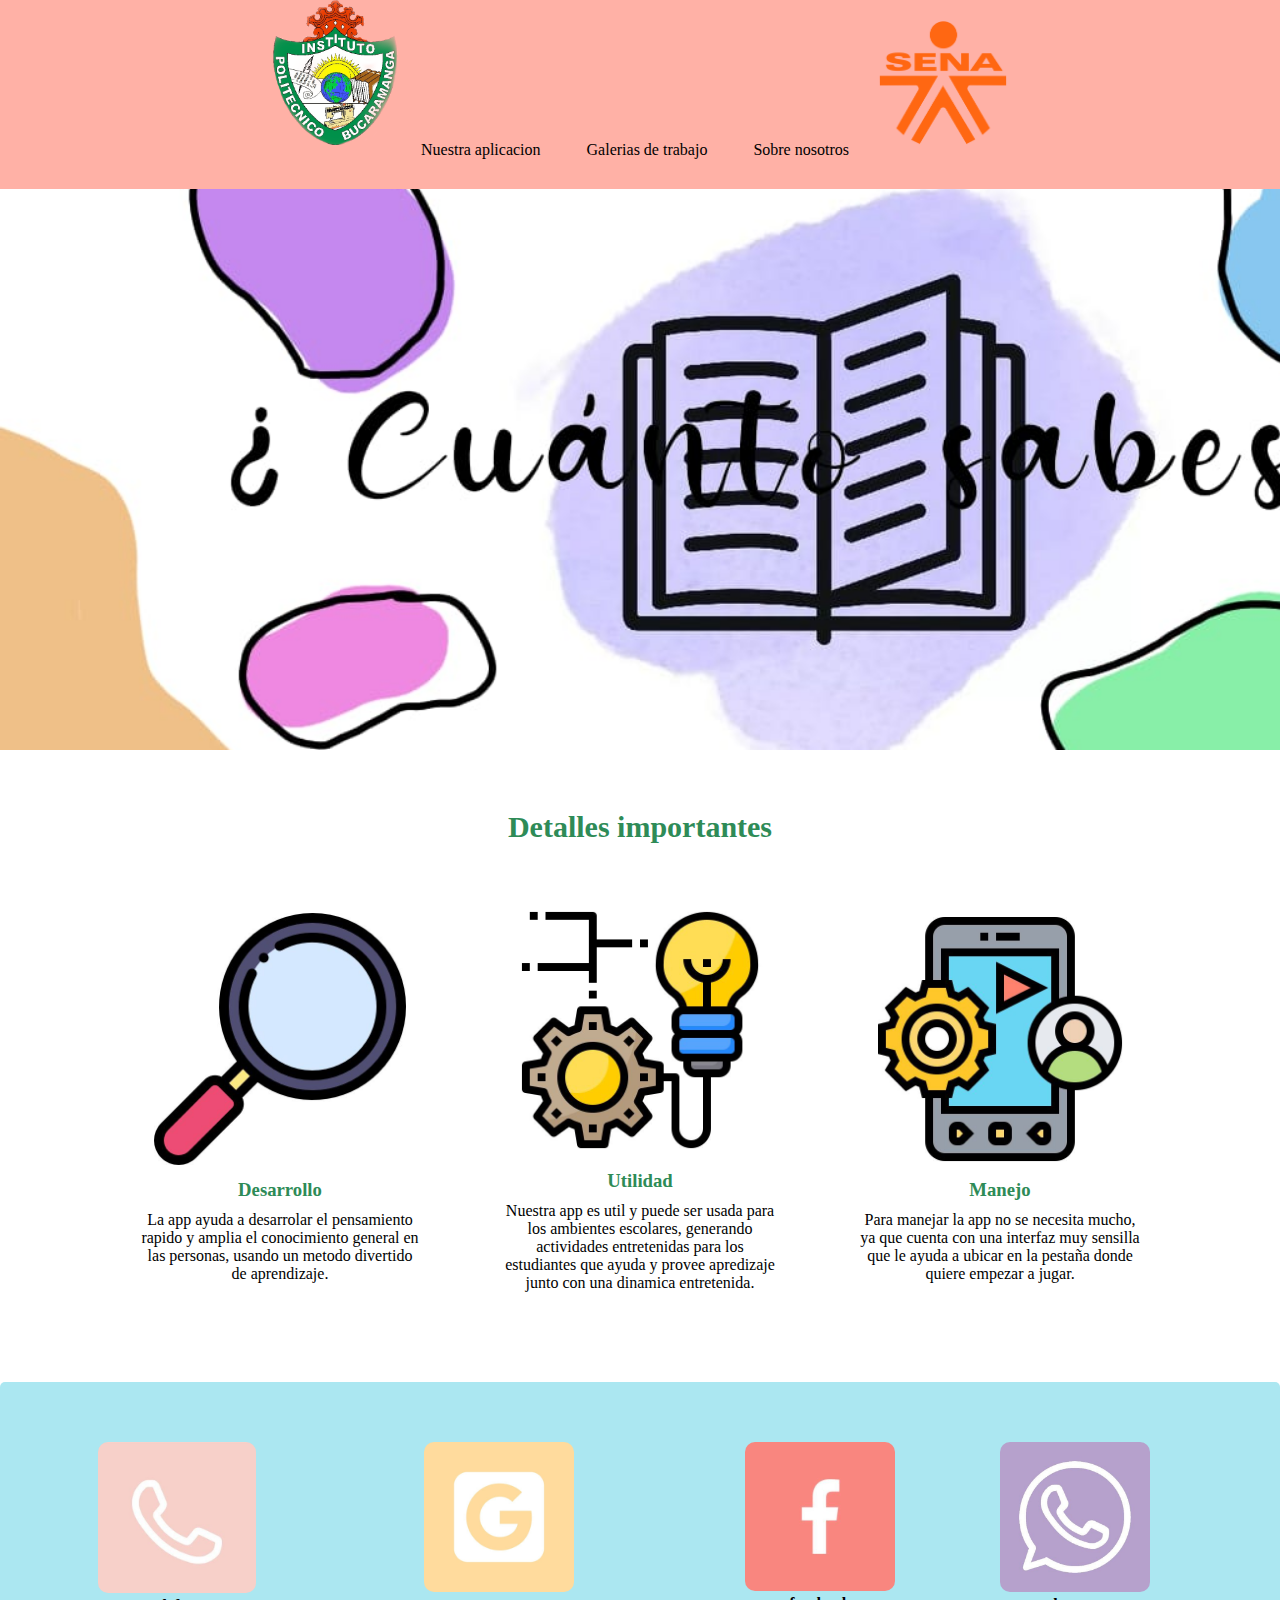
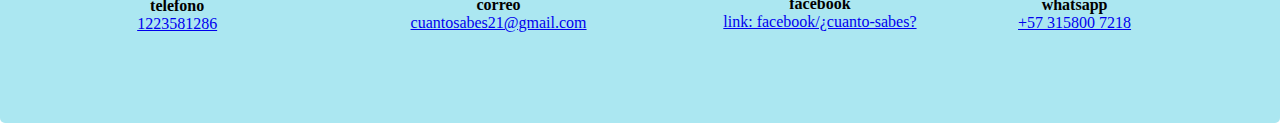
<file: index.html>
<!DOCTYPE html>
<html lang="es">
<head>
    <meta charset="UTF-8">
    <meta http-equiv="X-UA-Compatible" content="IE=edge">
    <meta name="viewport" content="width=device-width, initial-scale=1.0">
    <title>¿Cuanto sabes?</title>
    <link rel="stylesheet" type="text/css" href="css/estilos.css">
</head>
<body>
    <header>
        <nav>
            <img class="Epoli" src="img/ESCUDO POLI.png" alt="">
            <a href="index2.html">Nuestra aplicacion</a>
            <a href="index3.html">Galerias de trabajo</a>
            <a href="index5.html">Sobre nosotros</a>
            <img class="Esena" src="img/ESCUDO SENA.png" alt="">
        </nav>
    </header>
<main>

    <section class="about-services">
        <div class="contenedor">
            <h2 class="titulo">Detalles importantes</h2>
            <div class="servicio-cont">
                <div class="servicio-ind">
                    <img src="img/ILUSTRACION 1.jpeg" alt="">
                    <h3>Desarrollo</h3>
                    <p>La app ayuda a desarrolar el pensamiento rapido y amplia el conocimiento general en las personas, usando un metodo divertido de aprendizaje.</p>
                </div>
                <div class="servicio-ind">
                    <img src="img/ILUSTRACION 2.jpg" alt="">
                    <h3>Utilidad</h3>
                    <p>Nuestra app es util y puede ser usada para los ambientes escolares, generando actividades entretenidas para los estudiantes que ayuda y provee apredizaje junto con una dinamica entretenida.<p>
                </div>
                <div class="servicio-ind">
                    <img src="img/ILUSTRACION 3.jpg" alt="">
                    <h3>Manejo</h3>
                    <p>Para manejar la app no se necesita mucho, ya que cuenta con una interfaz muy sensilla que le ayuda a ubicar en la pestaña donde quiere empezar a jugar.</p>
                </div>
            </div>
        </div>
    </section>
</main>
<footer>

    <div class="contenedor-footer">
        <div class="content-foo">
            <img class="img1" src="img/TELEFONO.jpeg" alt="">
            <h4>telefono</h4>
            <a href="#">1223581286</a>
        </div>
        <div class="content-foo">
            <img class="img2" src="img/CORREO.jpeg" alt="">
            <h4>correo</h4>
            <a href="#">cuantosabes21@gmail.com</a>
        </div>
        <div class="content-foo">
            <img class="img3" src="img/FACEBOOK.jpeg" alt="">
            <h4>facebook</h4>
            <a href="#">link: facebook/¿cuanto-sabes?</a>
        </div>
        <div class="content-foo">
            <img class="img4" src="img/WHATSAPP.jpg" alt="">
            <h4>whatsapp</h4>
            <a href="#">+57 315800 7218</a>
        </div>
    </div>
</footer>
</body>

</html>
</file>
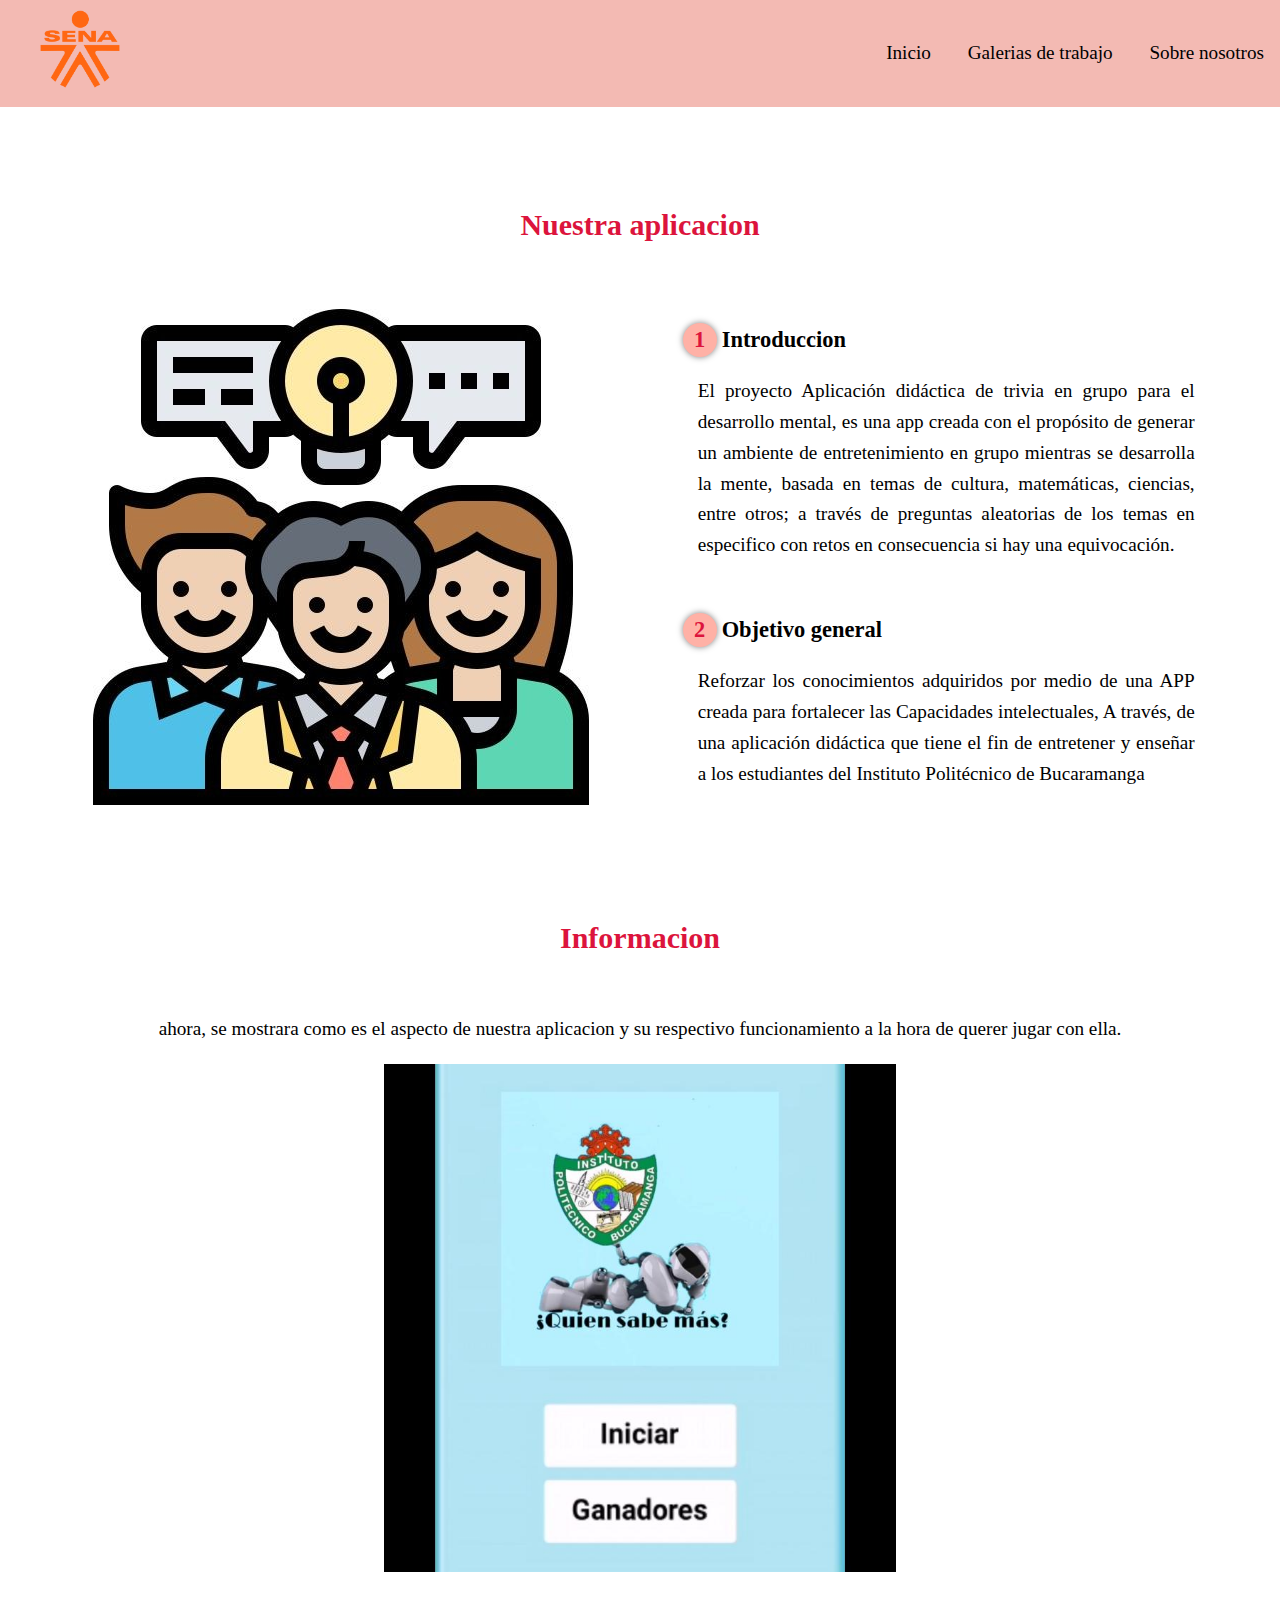
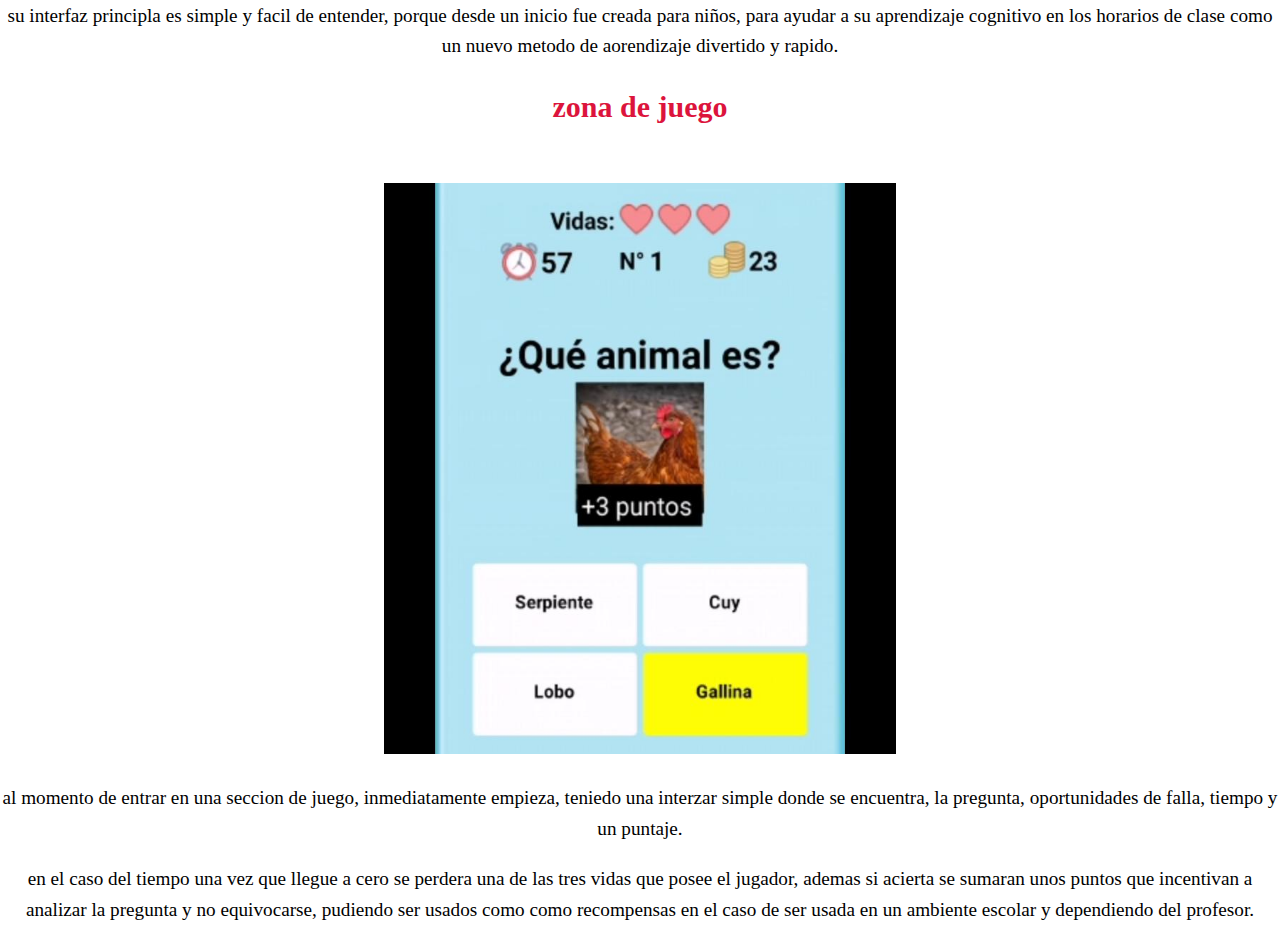
<file: index2.html>
<!DOCTYPE html>
<html lang="es">
<head>
    <title>¿Cuanto sabes?</title>
    <meta charset="UTF-8">
    <meta name="viewport" content="width=device-width, initial-scale=1.0">
    <link rel="stylesheet" type="text/css" href="css/estilos2.css">
</head>
<body>
    <header class="header-fix">
        <div class="container logo-nav-container">
            <span class="menu-icon">MENU</span>
            <a class="logo">
                <img class="logo" src="img/ESCUDO SENA.png" alt="">
            </a>
            <nav class="navigation">
                <ul>
                    <li><a href="index.html">Inicio</a></li>
                    <li><a href="index3.html">Galerias de trabajo</a></li>
                    <li><a href="index5.html">Sobre nosotros</a></li>
                </ul>  
            </nav>
        </div>
    </header>

    <main class="main-fix">
        <div class="container">
            <section class="contenedor sobre-nosotros">
                <h1 class="titulo">Nuestra aplicacion</h1>
                <div class="contenedor-sobre-nosotros">
                    <img src="img/NUESTRA APLICACION, ILUSTRACION.jpeg" alt="" class="imagen-about-as">
                    <div class="contenido-textos">
                        <h3><span>1</span>Introduccion</h3>
                        <p>El proyecto Aplicación didáctica de trivia en grupo para el desarrollo mental, es una app creada con el propósito de generar un ambiente de entretenimiento en grupo mientras se desarrolla la mente, basada en temas de cultura, matemáticas, ciencias, entre otros; a través de preguntas aleatorias de los temas en especifico con retos en consecuencia si hay una equivocación.</p>
                        <h3><span>2</span>Objetivo general</h3>
                        <p>Reforzar los conocimientos adquiridos por medio de una APP creada para fortalecer las Capacidades intelectuales, A través, de una aplicación didáctica que tiene el fin de entretener y enseñar a los estudiantes del Instituto Politécnico de Bucaramanga</p>
                    </div>
                </div>
            </section>
        </div>

        <section class="info">
            <h2 class="titulo">Informacion</h2>
            <p>ahora, se mostrara como es el aspecto de nuestra aplicacion y su respectivo funcionamiento a la hora de querer jugar con ella.</p>
            <img src="img/FUNCION I.jpeg" alt="">
            <p>su interfaz principla es simple y facil de entender, porque desde un inicio fue creada para niños, para ayudar a su aprendizaje cognitivo en los horarios de clase como un nuevo metodo de aorendizaje divertido y rapido.</p>
            <h3 class="titulo">zona de juego</h3>
            <img src="img/FUNCION P.jpeg" alt="">
            <p>al momento de entrar en una seccion de juego, inmediatamente empieza, teniedo una interzar simple donde se encuentra, la pregunta, oportunidades de falla, tiempo y un puntaje.</p>
            <p>en el caso del tiempo una vez que llegue a cero se perdera una de las tres vidas que posee el jugador, ademas si acierta se sumaran unos puntos que incentivan a analizar la pregunta y no equivocarse, pudiendo ser usados como como recompensas en el caso de ser usada en un ambiente escolar y dependiendo del profesor.</p>
        </section>
    </main>
</body>        
</html>
</file>
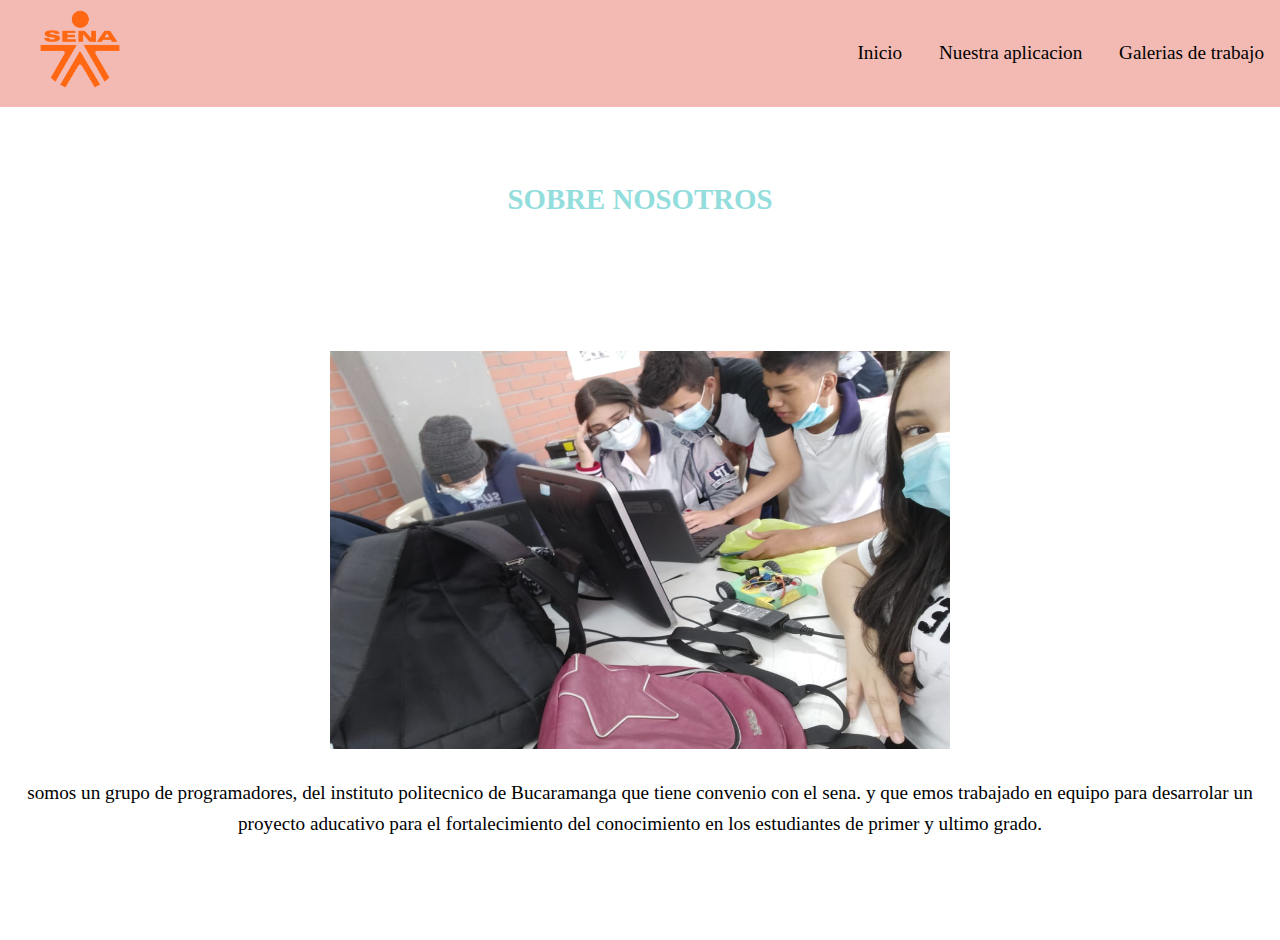
<file: index5.html>
<!DOCTYPE html>
<html lang="es">
<head>
    <meta charset="UTF-8">
    <meta http-equiv="X-UA-Compatible" content="IE=edge">
    <meta name="viewport" content="width=device-width, initial-scale=1.0">
    <title>¿Cuanto sabes?</title>
    <link rel="stylesheet" type="text/css" href="css/estilos5.css">
</head>
<body>
    <header class="header-fix">
        <div class="container logo-nav-container">
            <span class="menu-icon">MENU</span>
            <a class="logo">
                <img class="logo" src="img/ESCUDO SENA.png" alt="">
            </a>
            <nav class="navigation">
                <ul>
                    <li><a href="index.html">Inicio</a></li>
                    <li><a href="index2.html">Nuestra aplicacion</a></li>
                    <li><a href="index3.html">Galerias de trabajo</a></li>
                </ul>  
            </nav>
        </div>
    </header>
    <section class="portafolio">
        <div class="contenedor">
            <h2 class="titulo portafolio">SOBRE NOSOTROS</h2>
            <div class="galeria-port">
                <div class="imagen-port">
                    <img src="img/NOSOTROS.jpeg" alt="" class="imgr">
                    <p>somos un grupo de programadores, del instituto politecnico de Bucaramanga que tiene convenio con el sena. y que emos trabajado en equipo para desarrolar un proyecto aducativo para el fortalecimiento del conocimiento en los estudiantes de primer y ultimo grado.</p>
                </div>
            </div>
        </div>
    </section>
</body>
</file>
<file: css/estilos.css>
*{
    margin:0;
    padding: 0;
    box-sizing: border-box;
}

body{
    font-family: verdana;
}

.contenedor{
    padding: 60px 0;
    width: 90%;
    max-width: 1000px;
    margin: auto;
    overflow: hidden;
}

.titulo{
    color: seagreen;
    font-size: 30px;
    text-align: center;
    margin-bottom: 60px;
}

/* header */

header{
    width: 100%;
    height: 750px; 
    background: url(../img/PRINCIPAL\ Q.jpeg);
    background-size: cover;
    background-attachment: fixed;
    position: relative;
}

nav{
    text-align: center;
    padding-bottom: 30px;
    text-decoration: none;
}
nav > a{
    color: black;
    font-weight: 300;
    text-decoration: none;
    margin-right: 10px;
    transition: all 0.4s linear;
    font-family: Verdana;
    font-size: 1,2rem;
    border-radius: 5px;
    padding: 0.5rem 1rem;
}

.Epoli{
    width: 10%;
    margin-bottom: 10px;
    height: 10%;
    overflow: hidden;
}

.Esena{
    width: 10%;
    margin-bottom: 10px;
    height: 10%;
    overflow: hidden;
    position: left;
}

nav > a:hover{
    text-decoration: underline;
    background: #ccc;
}

header .textos-header{
    display: flex;
    height: 430px;
    width: 100%;
    align-items: center;
    justify-content: center;
    flex-direction: column;
    text-align: center;
}

.textos-header h1{
    font-size: 50px;
    color: #fff;
}

.textos-header h2{
    font-size: 30px;
    font-weight: 300;
    color: #fff;
}

.wave{
    position: absolute;
    bottom: 0;
    width: 100%;
}

nav{
    background-color: rgb(255, 177, 166);
}

/* our team */

.about-services{
    background: #fff;
    padding-bottom: 30px;
}

.servicio-cont{
    display: flex;
    justify-content: space-between;
    align-items: center;
}

.servicio-ind{
    width: 28%;
    text-align: center;
}

.servicio-ind img{
    width: 90%;
}

.servicio-ind h3{
    margin: 10px 0;
    color: seagreen;
}

.servicio-ind p{
    font-weight: 300;
    text-align: center;
}

/* footer */

footer{
    background: rgb(171, 231, 241);
    padding: 60px 0 30px 0;
    margin: auto;
    overflow: hidden;
    border-radius: 5px;
}

.contenedor-footer{
    display: flex;
    width: 90%;
    justify-content: space-evenly;
    margin: auto;
    padding-bottom: 60px;
}

.content-foo{
    text-align: center;
}
.img1{
    box-sizing: border-box;
    width: 70%;
    border-radius: 10px;
}

.img2{
    box-sizing: border-box;
    width: 36%;
    border-radius: 10px;
}

.img3{
    box-sizing: border-box;
    width: 66%;
    border-radius: 10px;
}

.img4{
    box-sizing: border-box;
    width: 53%;
    border-radius: 10px;
}
</file>
<file: css/estilos2.css>
body{
    font-family: verdana;
    color: black;
    font-size: 1.2rem;
    line-height: 1.6em;
    margin: 0;
}

.header-fix{
    background: rgb(243, 186, 179);
    color: black;
    padding: 0.6rem 0;
    position: fixed;
    left: 0;
    top: 0;
    right: 0;
}

main{
    padding-top: 10rem;
}

.header-fix a{
    text-decoration: none;
    color: black;
}

.logo-nav-container{
    display: flex;
    justify-content: space-between;
    align-items: center;
    flex-wrap: wrap;
}

.logo{
    letter-spacing: 5px;
    padding-left: 20px;
}

.menu-icon{
    display: none;
}

.navigation ul{
    margin: 0;
    padding: 0;
    list-style: none;
}

.navigation ul li{
    display: inline-block;
}

.navigation ul li a{
    display: block;
    padding: 0.5rem 1rem;
    transition: all 0.4s linear;
    border-radius: 5px;
}

.navigation ul li a:hover{
    background: #ccc;
}

.logo{
    width: 25%;
}

/*nuestra app*/

.titulo{
    color: crimson;
    font-size: 30px;
    text-align: center;
    margin-bottom: 60px;
}

main .sobre-nosotros{
    padding: 30px 0 60px 0;
}
.contenedor-sobre-nosotros{
    display: flex;
    justify-content: space-evenly;
}

.imagen-about-as{
    width: 40%;
    position: center;
}

.info{
    text-align: center;
}
img{
    width: 40%;
    height: 40%;
}

.sobre-nosotros .contenido-textos{
    width: 40%;
}

.contenido-textos h3{
    margin-bottom: 15px;
}

.contenido-textos h3 span{
    background: rgb(255, 177, 166);
    color: crimson;
    border-radius: 50%;
    display: inline-block;
    text-align: center;
    width: 30px;
    height: 30px;
    padding: 2px;
    box-shadow: 0 0 6px 0 rgba(0, 0, 0, .5);
    margin-right: 5px; 
}

.contenido-textos p{
    padding: 0px 0px 30px 15px;
    font-weight: 300;
    text-align: justify;
}
</file>
<file: css/estilos5.css>
body{
    font-family: verdana;
    color: black;
    font-size: 1.2rem;
    line-height: 1.6em;
    margin: 0;
}

.header-fix{
    background: rgb(243, 186, 179);
    color: black;
    padding: 0.6rem 0;
    position: fixed;
    left: 0;
    top: 0;
    right: 0;
}

main{
    padding-top: 10rem;
}

.header-fix a{
    text-decoration: none;
    color: black;
}

.logo-nav-container{
    display: flex;
    justify-content: space-between;
    align-items: center;
    flex-wrap: wrap;
}

.logo{
    letter-spacing: 5px;
}

.menu-icon{
    display: none;
}

.navigation ul{
    margin: 0;
    padding: 0;
    list-style: none;
}

.navigation ul li{
    display: inline-block;
}

.navigation ul li a{
    display: block;
    padding: 0.5rem 1rem;
    transition: all 0.4s linear;
    border-radius: 5px;
}

.navigation ul li a:hover{
    background: #ccc;
}

.logo{
    width: 25%;
    padding-left: 20px;
}

/* pictures*/

.portafolio{
    background: #fff;
}

.titulo{
    color: rgb(147, 221, 221);
    text-align: center;
    padding-bottom: 3rem;
}

section{
    padding-top: 10rem;
}

.galeria-port{
    display: flex;
    justify-content: space-evenly;
    flex-wrap: wrap;
}

h1{
    font-family: verdana;
    text-align: center;
    color: rgb(147, 221, 221);
}

div .imagen-port{
    padding-top: 4rem;
}

.imagen-port{
    text-align: center;
    padding: 20px;
}
.imgr{
    width: 50%;
    height: 70%;
}
</file>
